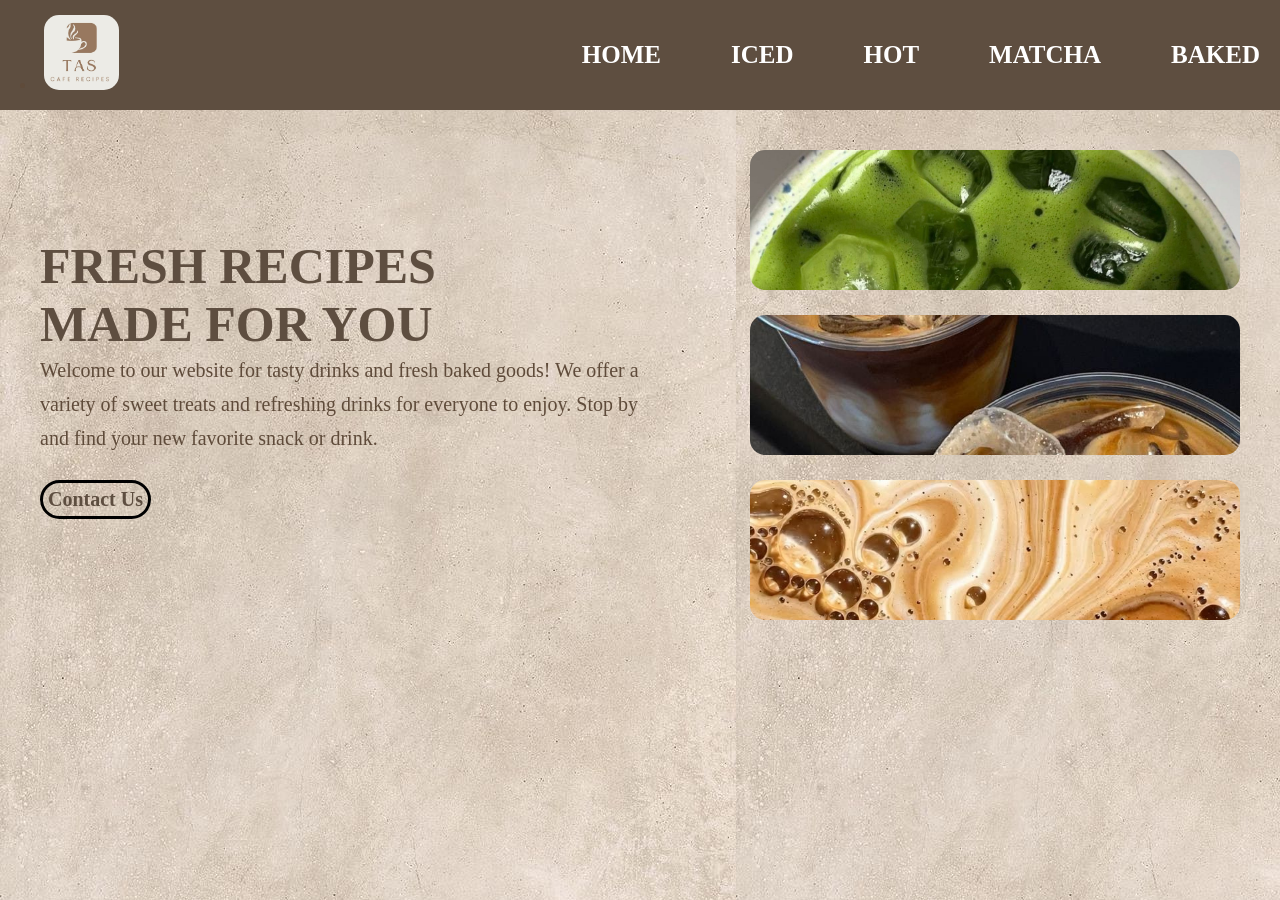
<file: index.html>
<!DOCTYPE html>
<html lang="en">
<head>
    <meta charset="UTF-8">
    <meta name="viewport" content="width=device-width, initial-scale=1.0">
    <title>TAS Cafe Recipes</title>
    <link rel="stylesheet" href="project.css">
</head>
<body>
    <header>
        <nav class="navbar">
            <div class="logo">
                <li><a href="index.html"><img src="logo.jpg" alt="the logo"></a></li>
            </div>
            <ul class="nav-links">
                <li><a href="index.html">HOME</a></li>
                <li><a href="Iced.html">ICED</a></li>
                <li><a href="hot.html">HOT</a></li>
                <li><a href="matcha.html">MATCHA</a></li>
                <li><a href="baked.html">BAKED</a></li>
            </ul>
        </nav>
    </header>
    <main>
        <section class="hero">
            <div class="hero-text">
                <div class="text-content">
                    <h1>FRESH RECIPES<br>MADE FOR YOU</h1>
                    <p>
                        Welcome to our website for tasty drinks and fresh baked goods!
                        We offer a variety of sweet treats and refreshing drinks for 
                        everyone to enjoy. Stop by and find your new favorite snack or 
                        drink.
                    </p>

                    <div class="contact-info">
                        <button>
                            <li><a href="contact.html"> Contact Us</a></li>
                        </button>
                    </div>
                </div>
            </div>
            <div class="image-grid">
                <div class="diamond-container">
                    <img src="MandC.jpg" alt="pic for both">
                </div>
                <div class="diamond-container">
                    <img src="Iced.jpg" alt="pic for cofee">
                </div>
                <div class="diamond-container">
                    <img src="Hot.jpg" alt="pic for pastry">
                </div>
            </div>
        </section>
    </main>
</body>
</html>
</file>
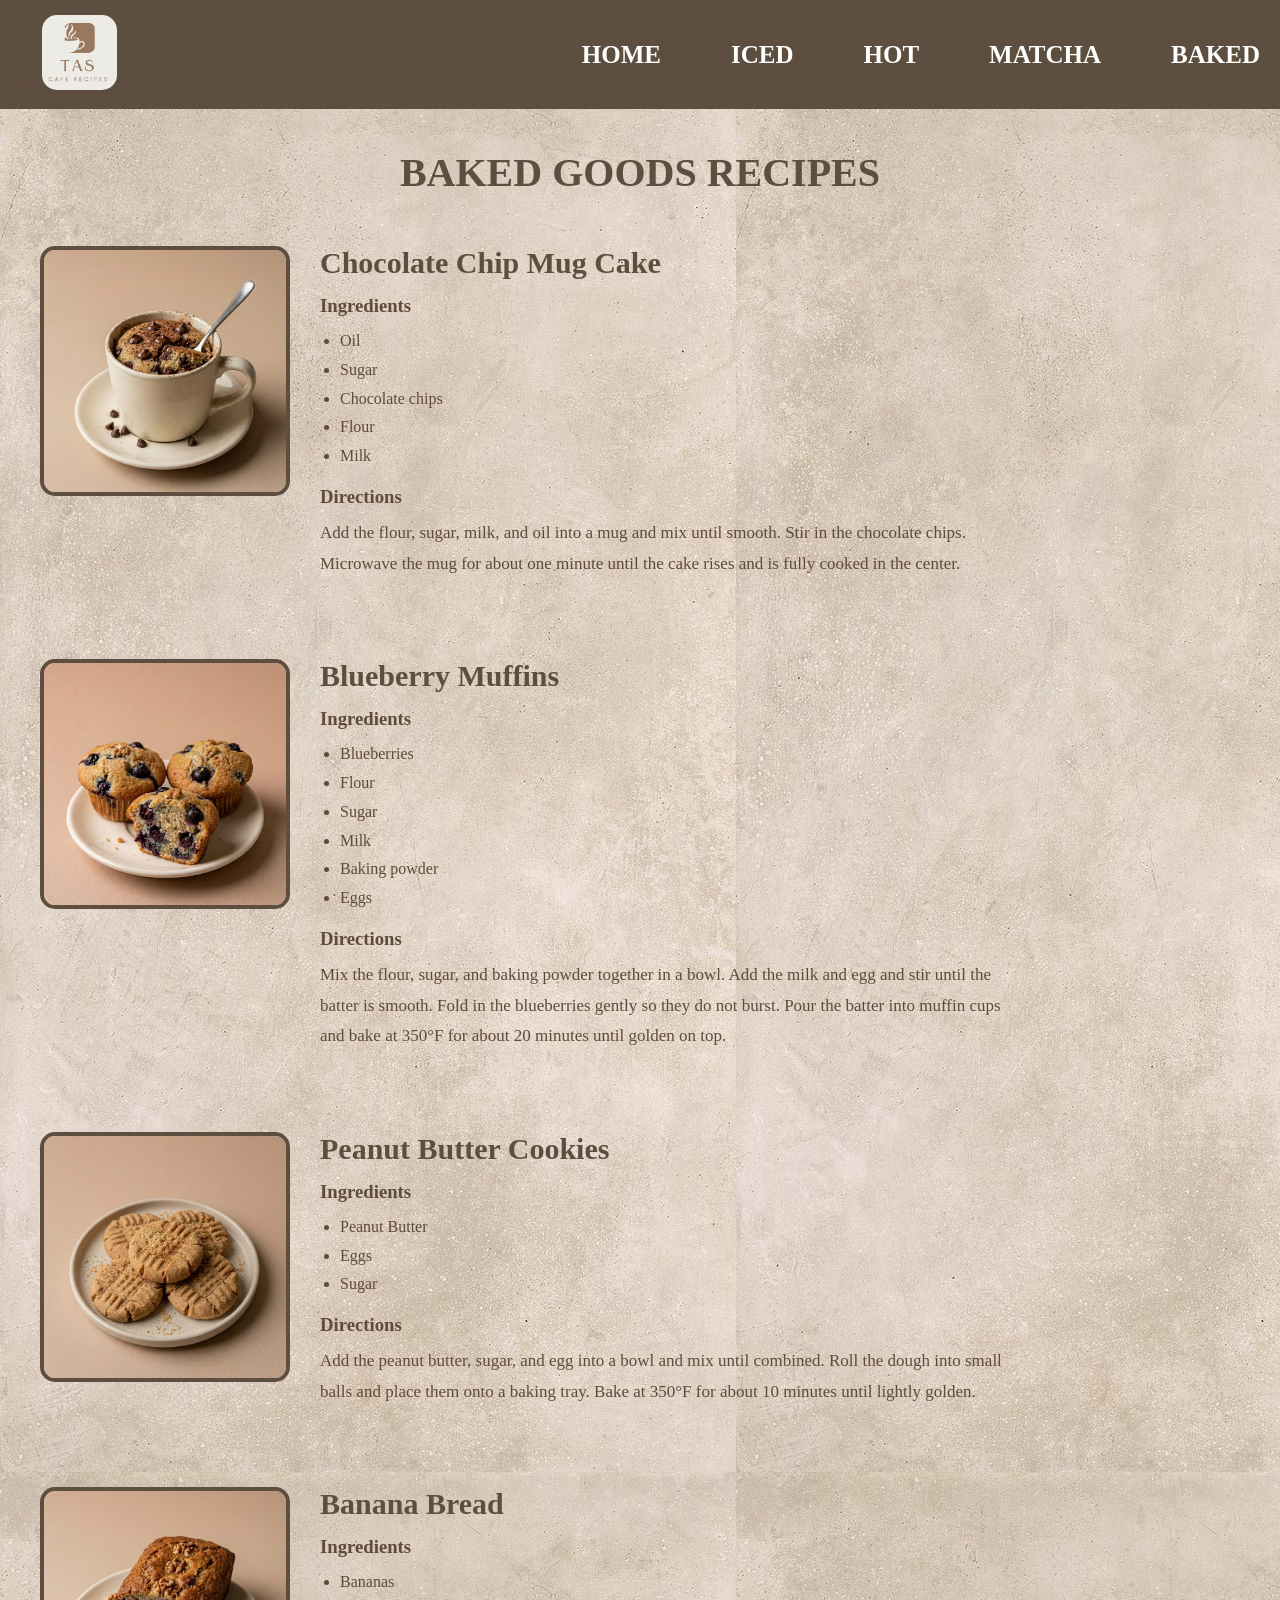
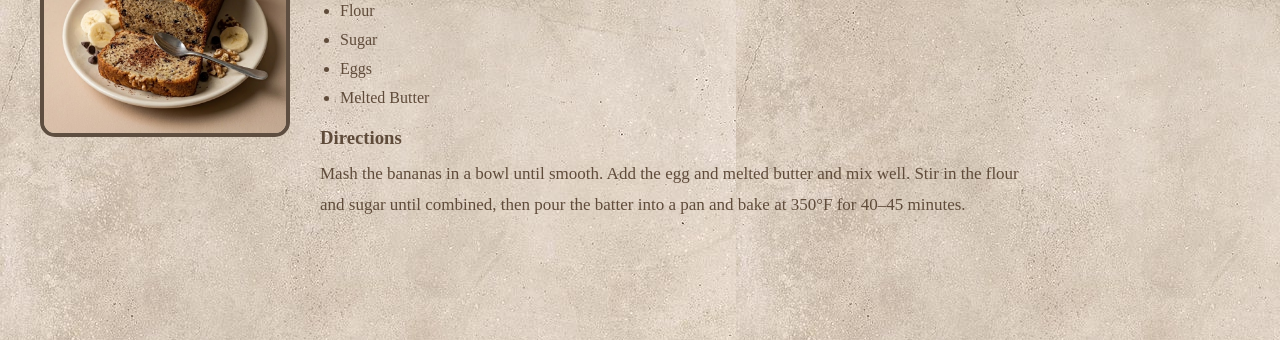
<file: baked.html>
<!DOCTYPE html>
<html lang="en">
<head>
    <meta charset="UTF-8">
    <meta name="viewport" content="width=device-width, initial-scale=1.0">
    <title>Baked Goods Recipes</title>
    <link rel="stylesheet" href="iced.css">
</head>
<body>
<header>
    <nav class="navbar">
        <div class="logo">
           <li><a href="index.html"><img src="logo.jpg" alt="the logo"></a></li>
        </div>
        <ul class="nav-links">
            <li><a href="index.html">HOME</a></li>
            <li><a href="Iced.html">ICED</a></li>
            <li><a href="hot.html">HOT</a></li>
            <li><a href="matcha.html">MATCHA</a></li>
            <li><a href="baked.html">BAKED</a></li>
        </ul>
    </nav>
</header>
<main class="recipes-page">
    <h1>BAKED GOODS RECIPES</h1>
    <div class="recipe-card">
        <img src="Chocomug.jpg" alt="choco mug cake image">
        <div class="recipe-info">
            <h2>Chocolate Chip Mug Cake</h2>
            <h3>Ingredients</h3>
            <ul>
                <li>Oil</li>
                <li>Sugar</li>
                <li>Chocolate chips</li>
                <li>Flour</li>
                <li>Milk</li>
            </ul>
            <h3>Directions</h3>
            <p>
                Add the flour, sugar, milk, and oil into a mug and
                 mix until smooth. Stir in the chocolate chips. 
                 Microwave the mug for about one minute until the 
                 cake rises and is fully cooked in the center.
            </p>
        </div>
    </div>
    <div class="recipe-card">
        <img src="blueberry.jpg" alt="muffins image">
        <div class="recipe-info">
            <h2>Blueberry Muffins</h2>
            <h3>Ingredients</h3>
            <ul>
                <li>Blueberries</li>
                <li>Flour</li>
                <li>Sugar</li>
                <li>Milk</li>
                <li>Baking powder</li>
                <li>Eggs</li>
            </ul>
            <h3>Directions</h3>
            <p>
                Mix the flour, sugar, and baking powder together in a bowl. 
                Add the milk and egg and stir until the batter is smooth. Fold 
                in the blueberries gently so they do not burst. Pour the batter
                into muffin cups and bake at 350°F for about 20 minutes until
                golden on top.
            </p>
        </div>
    </div>
    <div class="recipe-card">
        <img src="nut.jpg" alt="Penut butter cookies mage">
        <div class="recipe-info">
            <h2>Peanut Butter Cookies</h2>
            <h3>Ingredients</h3>
            <ul>
                <li>Peanut Butter</li>
                <li>Eggs</li>
                <li>Sugar</li>
            </ul>
            <h3>Directions</h3>
            <p>
                Add the peanut butter, sugar, and egg into a bowl 
                and mix until combined. Roll the dough into small balls 
                and place them onto a baking tray. Bake at 350°F for about 
                10 minutes until lightly golden.
            </p>
        </div>
    </div>
    <div class="recipe-card">
        <img src="Bread.jpg" alt="banana bread image">
        <div class="recipe-info">
            <h2>Banana Bread</h2>
            <h3>Ingredients</h3>
            <ul>
                <li>Bananas</li>
                <li>Flour</li>
                <li>Sugar</li>
                <li>Eggs</li>
                <li>Melted Butter</li>
            </ul>
            <h3>Directions</h3>
            <p>
                Mash the bananas in a bowl until smooth. Add the 
                egg and melted butter and mix well. Stir in the flour 
                and sugar until combined, then pour the batter into a 
                pan and bake at 350°F for 40–45 minutes.
            </p>
        </div>
    </div>
</main>
</body>
</html>
</file>
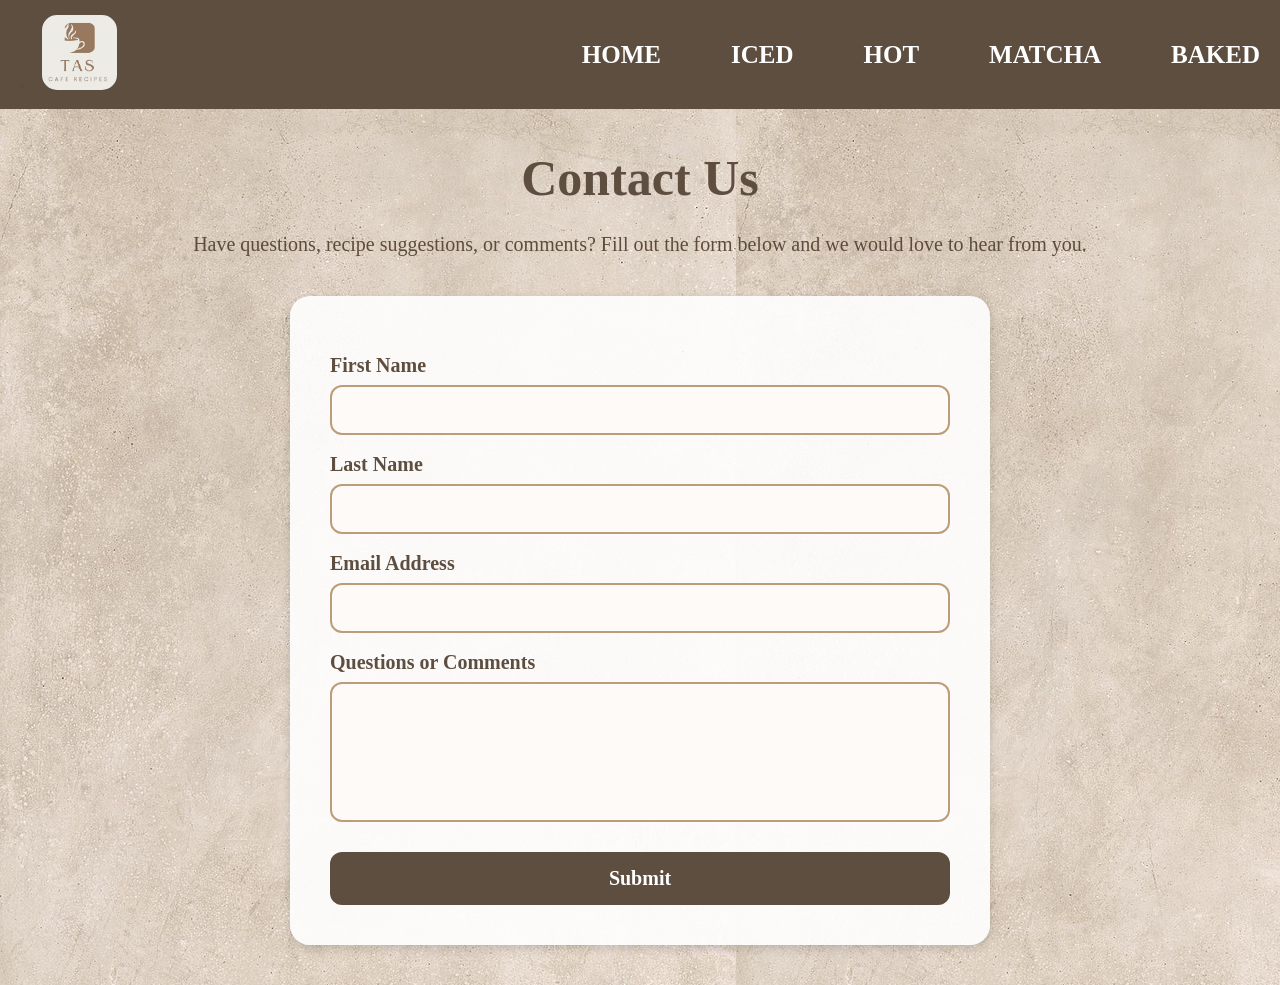
<file: contact.html>
<!-- contact.html -->

<!DOCTYPE html>
<html lang="en">

<head>
    <meta charset="UTF-8">
    <meta name="viewport" content="width=device-width, initial-scale=1.0">
    <title>Contact Us</title>

    <link rel="stylesheet" href="contact.css">
</head>

<body>
<header>
        <nav class="navbar">
            <div class="logo">
                <li><a href="index.html"><img src="logo.jpg" alt="the logo"></a></li>
            </div>
            <ul class="nav-links">
                <li><a href="index.html">HOME</a></li>
                <li><a href="Iced.html">ICED</a></li>
                <li><a href="hot.html">HOT</a></li>
                <li><a href="matcha.html">MATCHA</a></li>
                <li><a href="baked.html">BAKED</a></li>
            </ul>
        </nav>
    </header>
    <main class="contact-page">
        <h1>Contact Us</h1>
        <p class="contact-text">
            Have questions, recipe suggestions, or comments?
            Fill out the form below and we would love to hear from you.
        </p>
        <form class="contact-form">
            <label for="firstname">First Name</label>
            <input type="text" id="firstname" name="firstname">
            <label for="lastname">Last Name</label>
            <input type="text" id="lastname" name="lastname">
            <label for="email">Email Address</label>
            <input type="email" id="email" name="email">
            <label for="message">Questions or Comments</label>
            <textarea id="message" name="message" rows="6"></textarea>
            <button type="submit">Submit</button>
        </form>
    </main>
</body>
</html>
</file>
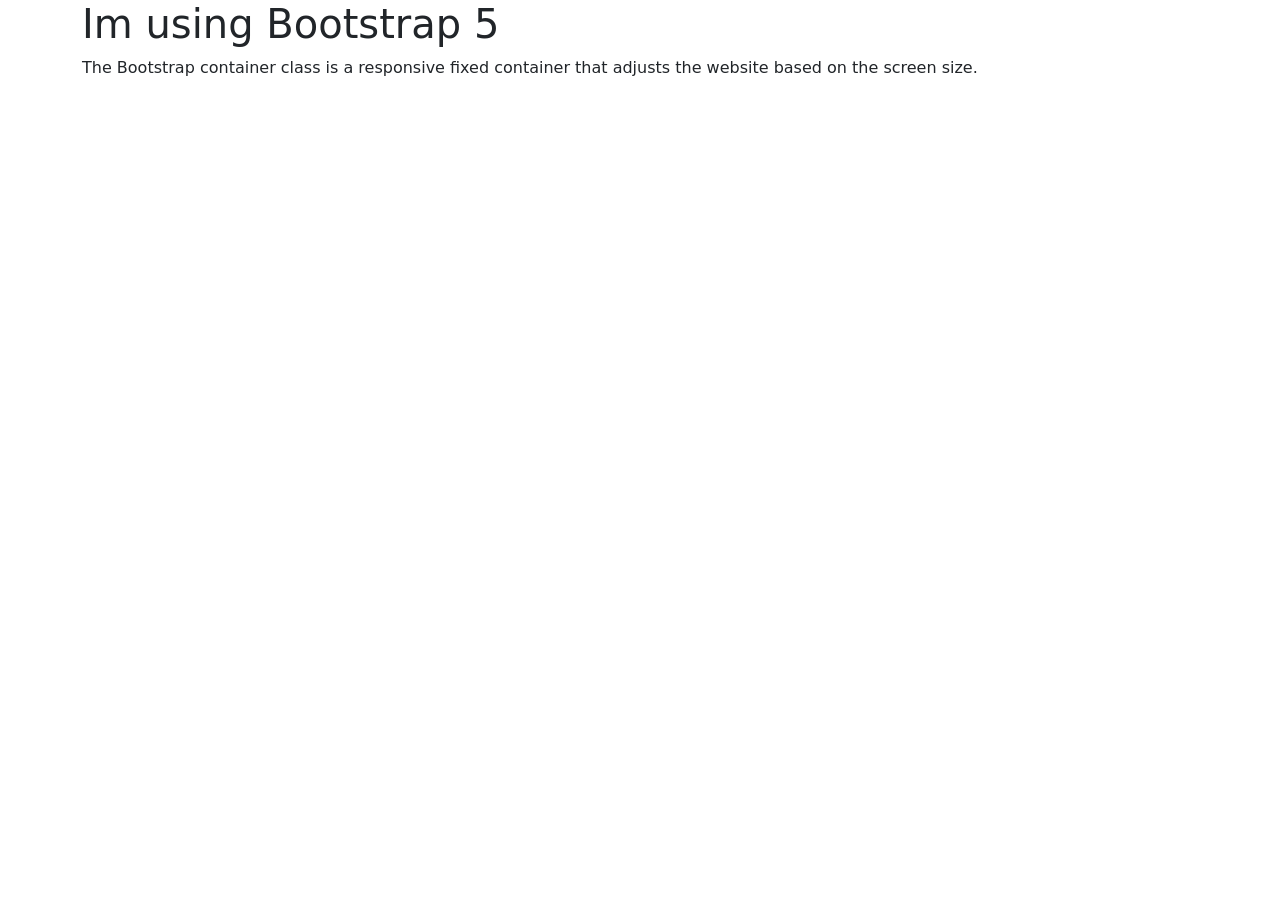
<file: final.html>
<!DOCTYPE html>
<html>
    <head>
        <title>Bootstrap 5 Page</title>


        <link href="https://cdn.jsdelivr.net/npm/bootstrap@5.3.3/dist/css/bootstrap.min.css" rel="stylesheet">


        <script src="https://cdn.jsdelivr.net/npm/bootstrap@5.3.3/dist/js/bootstrap.bundle.min.js"></script>
    </head>

    <body>
    <div class="container">
        <h1>Im using Bootstrap 5</h1>
            <p>
                The Bootstrap container class is a responsive fixed container that adjusts the website based on the screen size.
            </p>
    </div>
    </body>
</html>
</file>
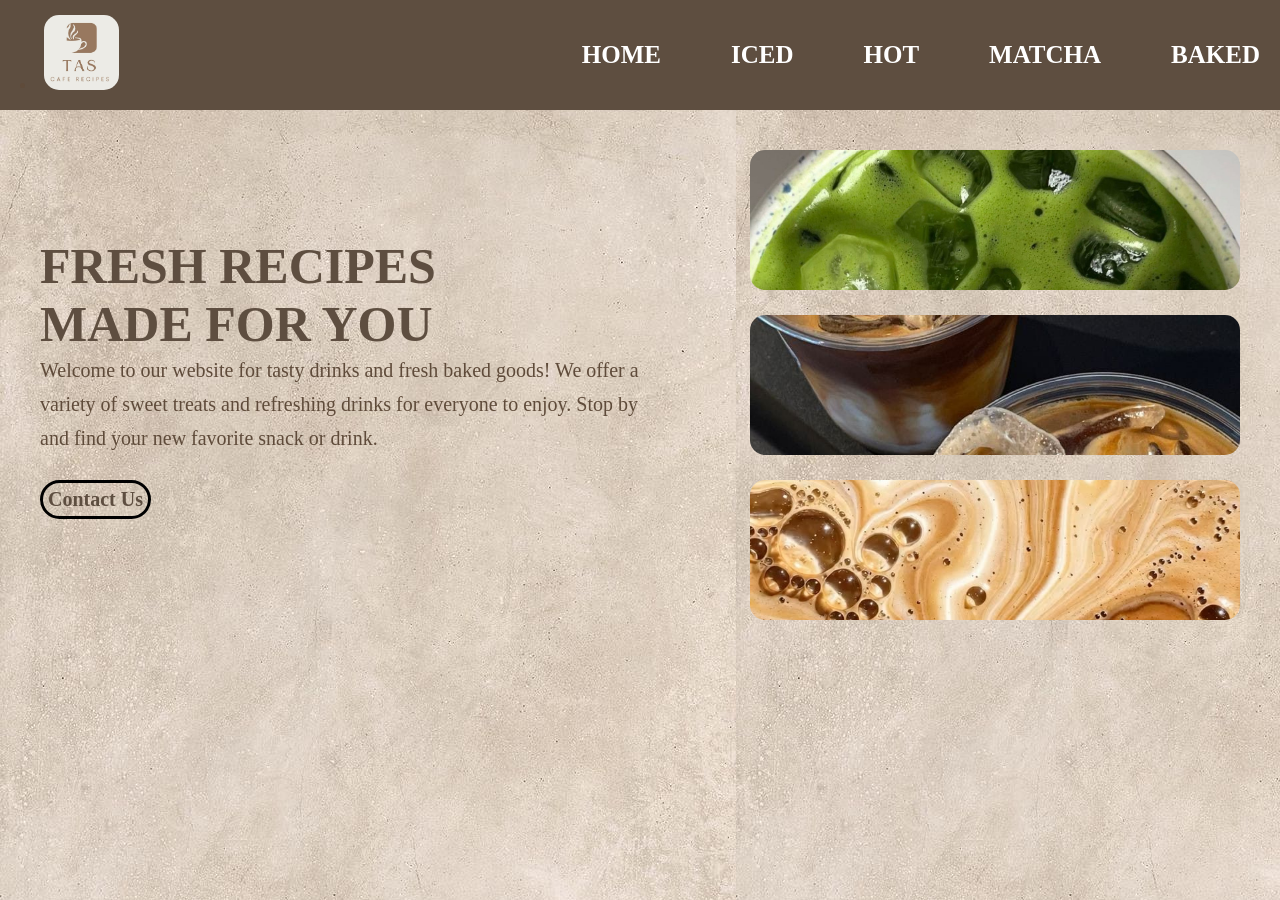
<file: home2.html>
<!DOCTYPE html>
<html lang="en">
<head>
    <meta charset="UTF-8">
    <meta name="viewport" content="width=device-width, initial-scale=1.0">
    <title>TAS Cafe Recipes</title>
    <link rel="stylesheet" href="project.css">
</head>
<body>
    <header>
        <nav class="navbar">
            <div class="logo">
                <li><a href="home2.html"><img src="logo.jpg" alt="the logo"></a></li>
            </div>
            <ul class="nav-links">
                <li><a href="home2.html">HOME</a></li>
                <li><a href="Iced.html">ICED</a></li>
                <li><a href="hot.html">HOT</a></li>
                <li><a href="matcha.html">MATCHA</a></li>
                <li><a href="baked.html">BAKED</a></li>
            </ul>
        </nav>
    </header>
    <main>
        <section class="hero">
            <div class="hero-text">
                <div class="text-content">
                    <h1>FRESH RECIPES<br>MADE FOR YOU</h1>
                    <p>
                        Welcome to our website for tasty drinks and fresh baked goods!
                        We offer a variety of sweet treats and refreshing drinks for 
                        everyone to enjoy. Stop by and find your new favorite snack or 
                        drink.
                    </p>

                    <div class="contact-info">
                        <button>
                            <li><a href="contact.html"> Contact Us</a></li>
                        </button>
                    </div>
                </div>
            </div>
            <div class="image-grid">
                <div class="diamond-container">
                    <img src="MandC.jpg" alt="pic for both">
                </div>
                <div class="diamond-container">
                    <img src="Iced.jpg" alt="pic for cofee">
                </div>
                <div class="diamond-container">
                    <img src="Hot.jpg" alt="pic for pastry">
                </div>
            </div>
        </section>
    </main>
</body>
</html>
</file>
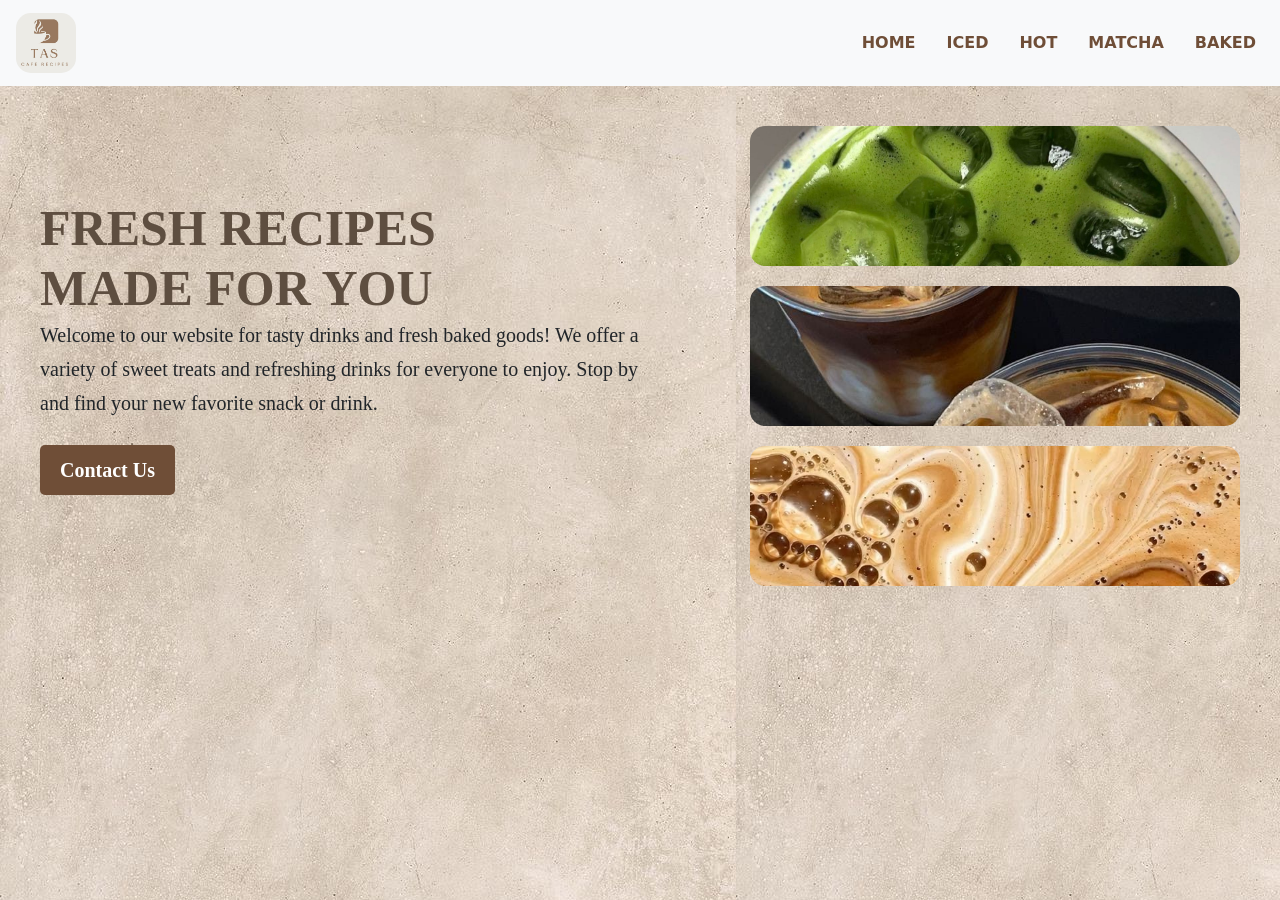
<file: homeai.html>
<!DOCTYPE html>
<html lang="en">
<head>
    <meta charset="UTF-8">
    <meta name="viewport" content="width=device-width, initial-scale=1.0">
    <title>TAS Cafe Recipes</title>

    <!-- Existing stylesheet (kept) -->
    <link rel="stylesheet" href="project.css">

    <!-- Bootstrap 5 CSS -->
    <link 
        href="https://cdn.jsdelivr.net/npm/bootstrap@5.3.3/dist/css/bootstrap.min.css" 
        rel="stylesheet"
    >

    <style>
        /* Optional small fixes for Bootstrap navbar */
        .logo img {
            height: 60px;
            width: auto;
        }

        .navbar-nav .nav-link {
            color: #6f4e37;
            font-weight: bold;
            margin-left: 15px;
        }

        .navbar-nav .nav-link:hover {
            color: #e1cec0;
        }

        .contact-info button {
            border: none;
            padding: 10px 20px;
            background-color: #6f4e37;
            border-radius: 5px;
        }

        .contact-info button a {
            color: white;
            text-decoration: none;
        }

        .contact-info button:hover {
            background-color: #5a3d2b;
        }
    </style>
</head>

<body>

    <header>

        <!-- Bootstrap Navbar with Hamburger Menu -->
        <nav class="navbar navbar-expand-lg bg-light px-3">

            <!-- Logo -->
            <a class="navbar-brand logo" href="home2.html">
                <img src="logo.jpg" alt="the logo">
            </a>

            <!-- Hamburger Button -->
            <button 
                class="navbar-toggler" 
                type="button" 
                data-bs-toggle="collapse" 
                data-bs-target="#navbarNav"
                aria-controls="navbarNav"
                aria-expanded="false"
                aria-label="Toggle navigation"
            >
                <span class="navbar-toggler-icon"></span>
            </button>

            <!-- Collapsible Menu -->
            <div class="collapse navbar-collapse" id="navbarNav">

                <ul class="navbar-nav ms-auto">
                    <li class="nav-item">
                        <a class="nav-link" href="home2.html">HOME</a>
                    </li>

                    <li class="nav-item">
                        <a class="nav-link" href="Iced.html">ICED</a>
                    </li>

                    <li class="nav-item">
                        <a class="nav-link" href="hot.html">HOT</a>
                    </li>

                    <li class="nav-item">
                        <a class="nav-link" href="matcha.html">MATCHA</a>
                    </li>

                    <li class="nav-item">
                        <a class="nav-link" href="baked.html">BAKED</a>
                    </li>
                </ul>

            </div>
        </nav>

    </header>

    <main>

        <section class="hero">

            <div class="hero-text">

                <div class="text-content">

                    <h1>
                        FRESH RECIPES<br>
                        MADE FOR YOU
                    </h1>

                    <p>
                        Welcome to our website for tasty drinks and fresh baked goods!
                        We offer a variety of sweet treats and refreshing drinks for
                        everyone to enjoy. Stop by and find your new favorite snack or
                        drink.
                    </p>

                    <div class="contact-info">
                        <button>
                            <a href="contact.html">Contact Us</a>
                        </button>
                    </div>

                </div>

            </div>

            <div class="image-grid">

                <div class="diamond-container">
                    <a href="matcha.html">
                        <img src="MandC.jpg" alt="pic for both">
                    </a>
                </div>

                <div class="diamond-container">
                    <a href="baked.html">
                        <img src="Iced.jpg" alt="pic for coffee">
                    </a>
                </div>

                <div class="diamond-container">
                    <a href="Iced.html">
                        <img src="Hot.jpg" alt="pic for pastry">
                    </a>
                </div>

            </div>

        </section>

    </main>

    <!-- Bootstrap 5 JS -->
    <script 
        src="https://cdn.jsdelivr.net/npm/bootstrap@5.3.3/dist/js/bootstrap.bundle.min.js">
    </script>

</body>
</html>
</file>
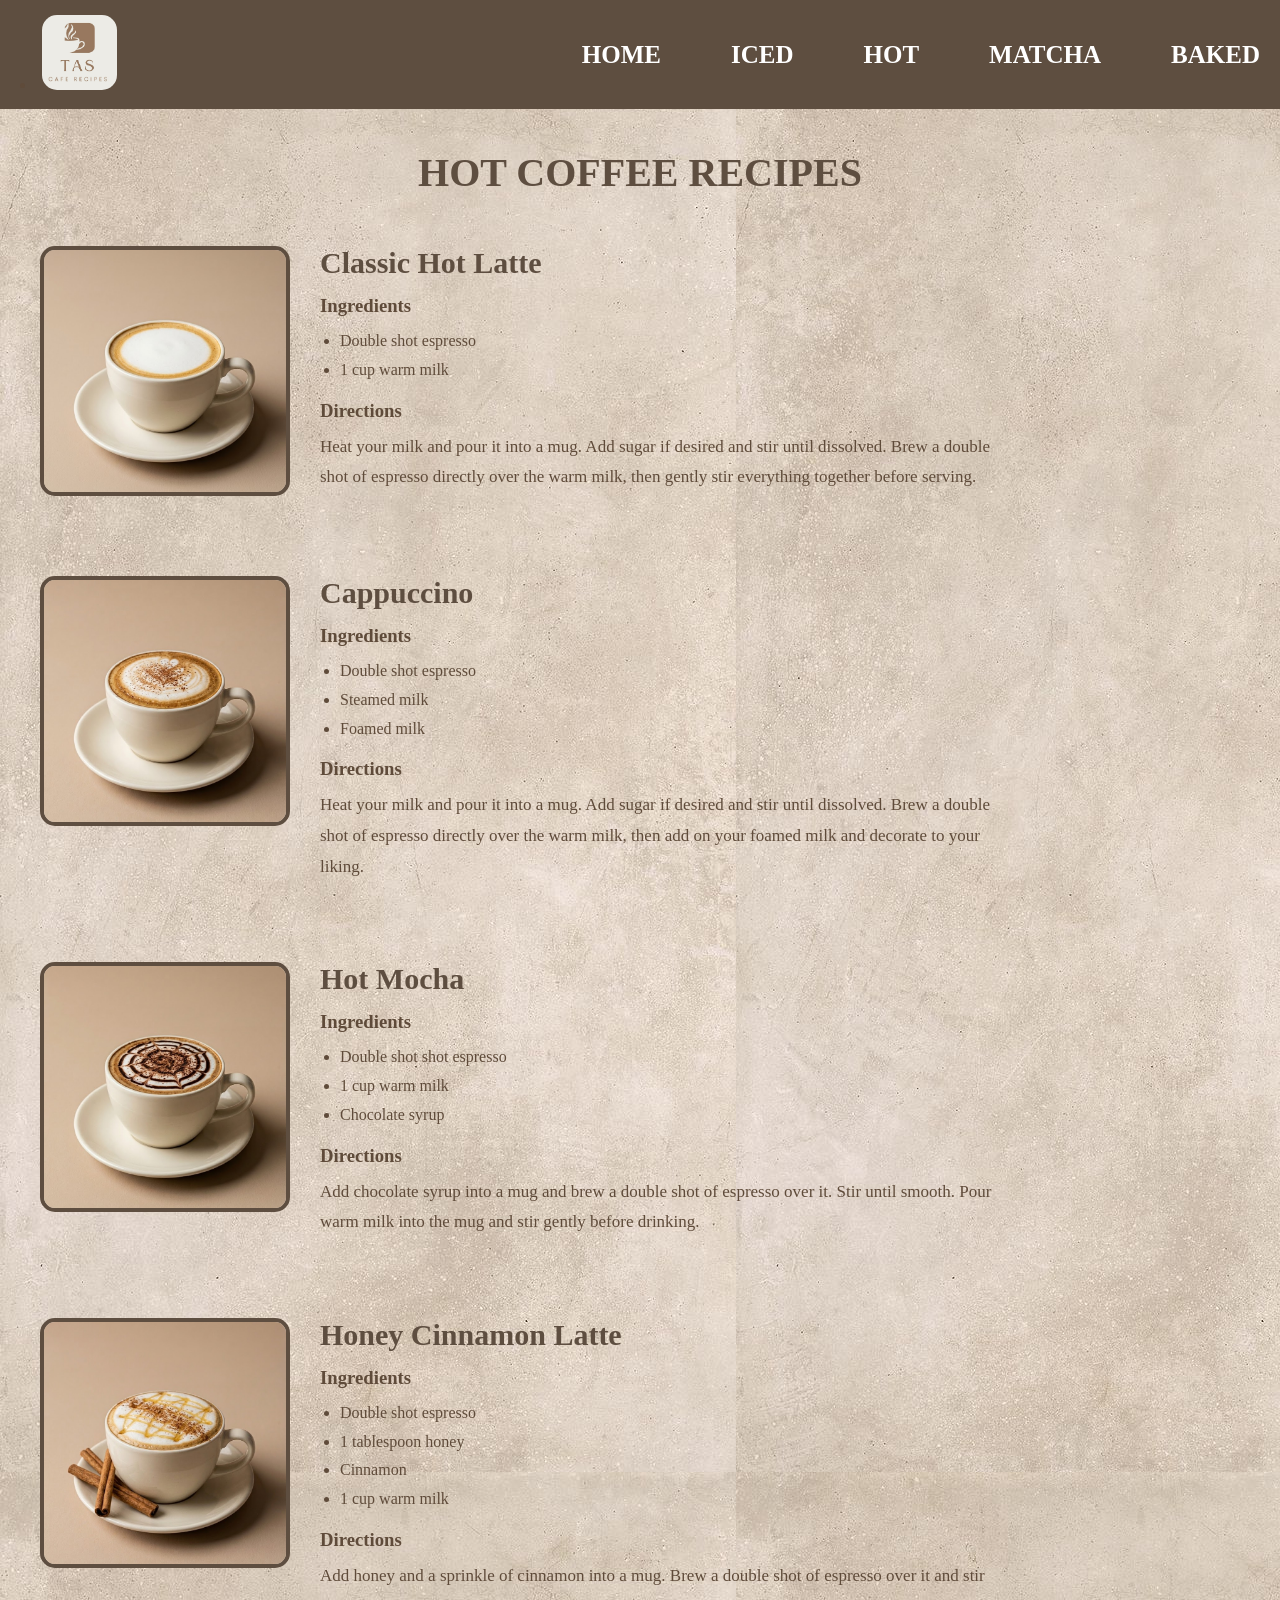
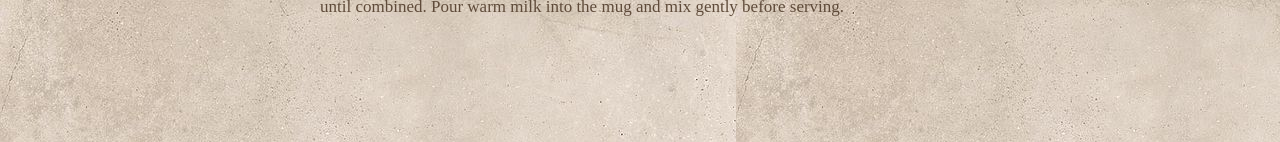
<file: hot.html>
<!DOCTYPE html>
<html lang="en">

<head>
    <meta charset="UTF-8">
    <meta name="viewport" content="width=device-width, initial-scale=1.0">
    <title>Hot Coffee Recipes</title>
    <link rel="stylesheet" href="iced.css">
</head>
<body>
<header>
    <nav class="navbar">
        <div class="logo">
            <li><a href="index.html"><img src="logo.jpg" alt="the logo"></a></li>
        </div>
        <ul class="nav-links">
            <li><a href="index.html">HOME</a></li>
            <li><a href="Iced.html">ICED</a></li>
            <li><a href="hot.html">HOT</a></li>
            <li><a href="matcha.html">MATCHA</a></li>
            <li><a href="baked.html">BAKED</a></li>
        </ul>
    </nav>
</header>
<main class="recipes-page">
    <h1>HOT COFFEE RECIPES</h1>
    <div class="recipe-card">
        <img src="latte.jpg" alt="classic latte image">
        <div class="recipe-info">
            <h2>Classic Hot Latte</h2>
            <h3>Ingredients</h3>
            <ul>
                <li>Double shot espresso</li>
                <li>1 cup warm milk</li>
            </ul>
            <h3>Directions</h3>
            <p>
                Heat your milk and pour it into a mug. Add sugar 
                if desired and stir until dissolved. Brew a double 
                shot of espresso directly over the warm milk, then 
                gently stir everything together before serving.
            </p>
        </div>
    </div>
    <div class="recipe-card">
        <img src="cup.jpg" alt="cappuccino image">
        <div class="recipe-info">
            <h2>Cappuccino</h2>
            <h3>Ingredients</h3>
            <ul>
                <li>Double shot espresso</li>
                <li>Steamed milk</li>
                <li>Foamed milk</li>
            </ul>
            <h3>Directions</h3>
            <p>
                Heat your milk and pour it into a mug. Add sugar if 
                desired and stir until dissolved. Brew a double shot 
                of espresso directly over the warm milk, then add on your
                foamed milk and decorate to your liking.
            </p>
        </div>
    </div>
    <div class="recipe-card">
        <img src="mocha.jpg" alt="hot mocha image">
        <div class="recipe-info">
            <h2>Hot Mocha</h2>
            <h3>Ingredients</h3>
            <ul>
                <li>Double shot shot espresso</li>
                <li>1 cup warm milk</li>
                <li>Chocolate syrup</li>
            </ul>
            <h3>Directions</h3>
            <p>
                Add chocolate syrup into a mug and brew a double 
                shot of espresso over it. Stir until smooth. Pour 
                warm milk into the mug and stir gently before drinking.
            </p>
        </div>
    </div>
    <div class="recipe-card">
        <img src="honey.jpg" alt="Honey image">
        <div class="recipe-info">
            <h2>Honey Cinnamon Latte</h2>
            <h3>Ingredients</h3>
            <ul>
                <li>Double shot espresso</li>
                <li>1 tablespoon honey</li>
                <li>Cinnamon</li>
                <li>1 cup warm milk</li>
            </ul>
            <h3>Directions</h3>
            <p>
                Add honey and a sprinkle of cinnamon into a mug. 
                Brew a double shot of espresso over it and stir until 
                combined. Pour warm milk into the mug and mix gently 
                before serving.
            </p>
        </div>
    </div>
</main>
</body>
</html>
</file>
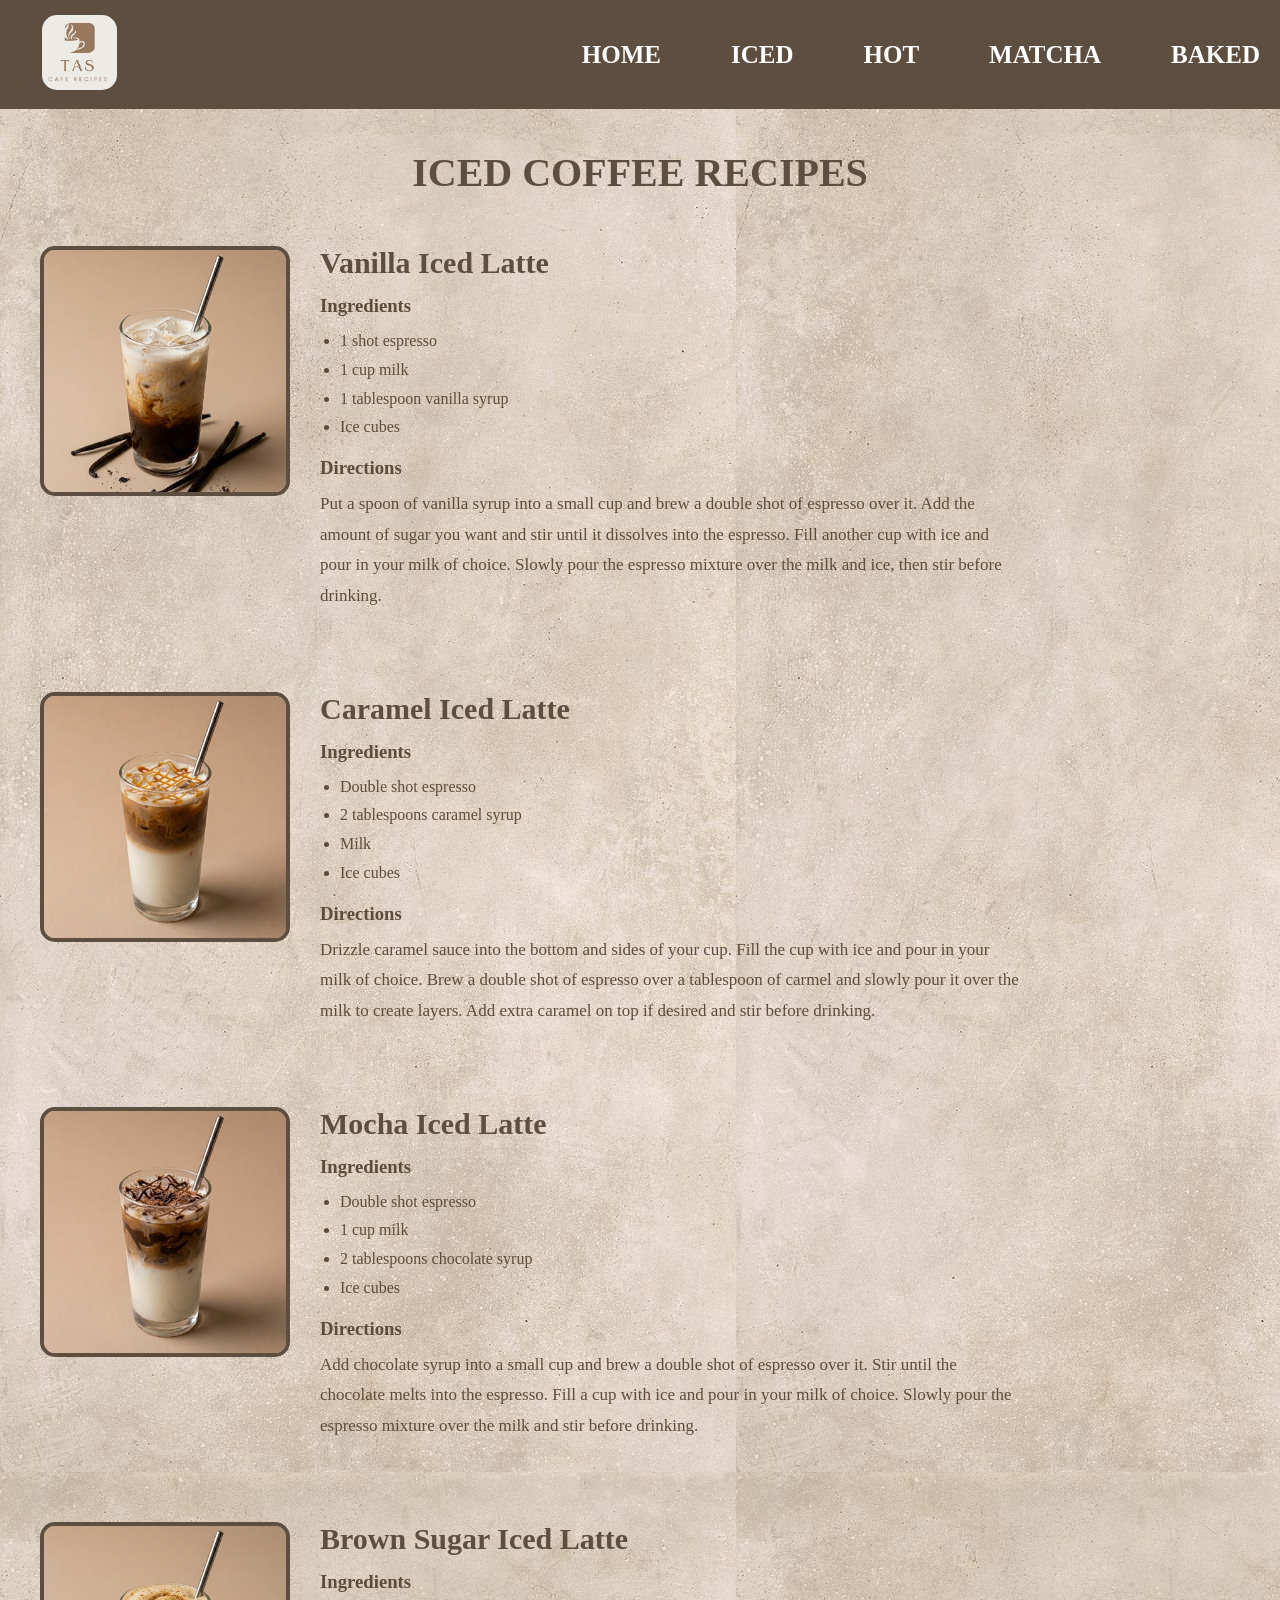
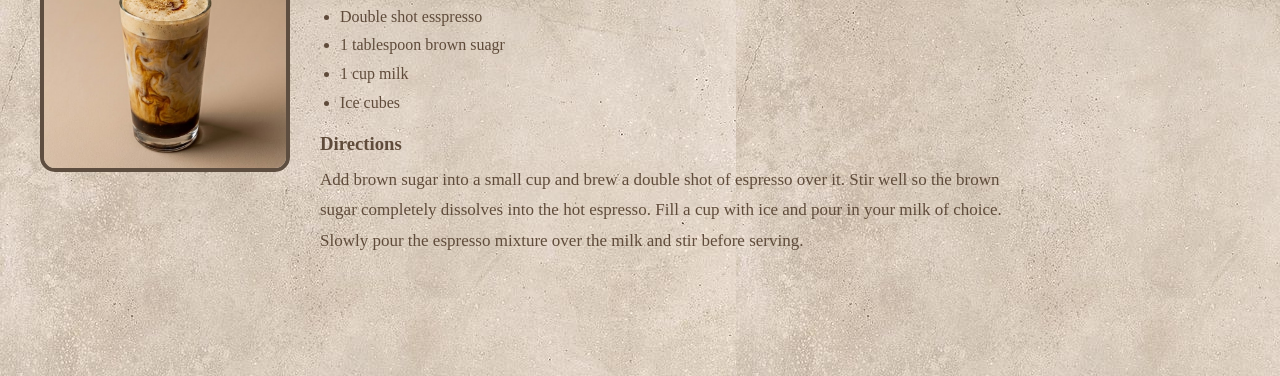
<file: Iced.html>
<!DOCTYPE html>
<html lang="en">
<head>
    <meta charset="UTF-8">
    <meta name="viewport" content="width=device-width, initial-scale=1.0">
    <title>Iced Coffee Recipes</title>
    <link rel="stylesheet" href="iced.css">
</head>
<body>
    <header>
        <nav class="navbar">
            <div class="logo">
                <li><a href="index.html"><img src="logo.jpg" alt="the logo"></a></li>
            </div>
            <ul class="nav-links">
                <li><a href="index.html">HOME</a></li>
                <li><a href="Iced.html">ICED</a></li>
                <li><a href="hot.html">HOT</a></li>
                <li><a href="matcha.html">MATCHA</a></li>
                <li><a href="baked.html">BAKED</a></li>
            </ul>
        </nav>
    </header>
    <main class="recipes-page">

        <h1>ICED COFFEE RECIPES</h1>
        <div class="recipe-card">
            <img src="vanilla.jpg" alt="vanilla latte image">
            <div class="recipe-info">
                <h2>Vanilla Iced Latte</h2>
                <h3>Ingredients</h3>
                <ul>
                    <li>1 shot espresso</li>
                    <li>1 cup milk</li>
                    <li>1 tablespoon vanilla syrup</li>
                    <li>Ice cubes</li>
                </ul>
                <h3>Directions</h3>
                <p>
                    Put a spoon of vanilla syrup into a small cup and brew a 
                    double shot of espresso over it. Add the amount of sugar you 
                    want and stir until it dissolves into the espresso. Fill another
                    cup with ice and pour in your milk of choice. Slowly pour the 
                    espresso mixture over the milk and ice, then stir before drinking.
            </div>
        </div>
        <div class="recipe-card">
            <img src="carmel.jpg" alt="carmel latte image">
            <div class="recipe-info">
                <h2>Caramel Iced Latte</h2>
                <h3>Ingredients</h3>
                <ul>
                    <li>Double shot espresso</li>
                    <li>2 tablespoons caramel syrup</li>
                    <li>Milk</li>
                    <li>Ice cubes</li>
                </ul>
                <h3>Directions</h3>
                <p>
                    Drizzle caramel sauce into the bottom and sides of your cup. 
                    Fill the cup with ice and pour in your milk of choice. Brew a 
                    double shot of espresso over a tablespoon of carmel and slowly 
                    pour it over the milk to create layers. Add extra caramel on 
                    top if desired and stir before drinking.
                </p>
            </div>
        </div>
        <div class="recipe-card">
            <img src="icemocha.jpg" alt="Mocha image">
            <div class="recipe-info">
                <h2>Mocha Iced Latte</h2>
                <h3>Ingredients</h3>
                <ul>
                    <li>Double shot espresso</li>
                    <li>1 cup milk</li>
                    <li>2 tablespoons chocolate syrup</li>
                    <li>Ice cubes</li>
                </ul>
                <h3>Directions</h3>
                <p>
                    Add chocolate syrup into a small cup and brew a 
                    double shot of espresso over it. Stir until the 
                    chocolate melts into the espresso. Fill a cup with 
                    ice and pour in your milk of choice. Slowly pour the 
                    espresso mixture over the milk and stir before drinking.
                </p>
            </div>
        </div>
        <div class="recipe-card">
            <img src="brown.jpg" alt="Brown sugar image">
            <div class="recipe-info">
                <h2>Brown Sugar Iced Latte</h2>
                <h3>Ingredients</h3>
                <ul>
                    <li>Double shot esspresso</li>
                    <li>1 tablespoon brown suagr</li>
                    <li>1 cup milk</li>
                    <li>Ice cubes</li>
                </ul>
                <h3>Directions</h3>
                <p>
                    Add brown sugar into a small cup and brew a double shot of
                     espresso over it. Stir well so the brown sugar completely
                      dissolves into the hot espresso. Fill a cup with ice 
                      and pour in your milk of choice. Slowly pour the espresso 
                      mixture over the milk and stir before serving.
                </p>
            </div>
        </div>
    </main>
</body>
</html>
</file>
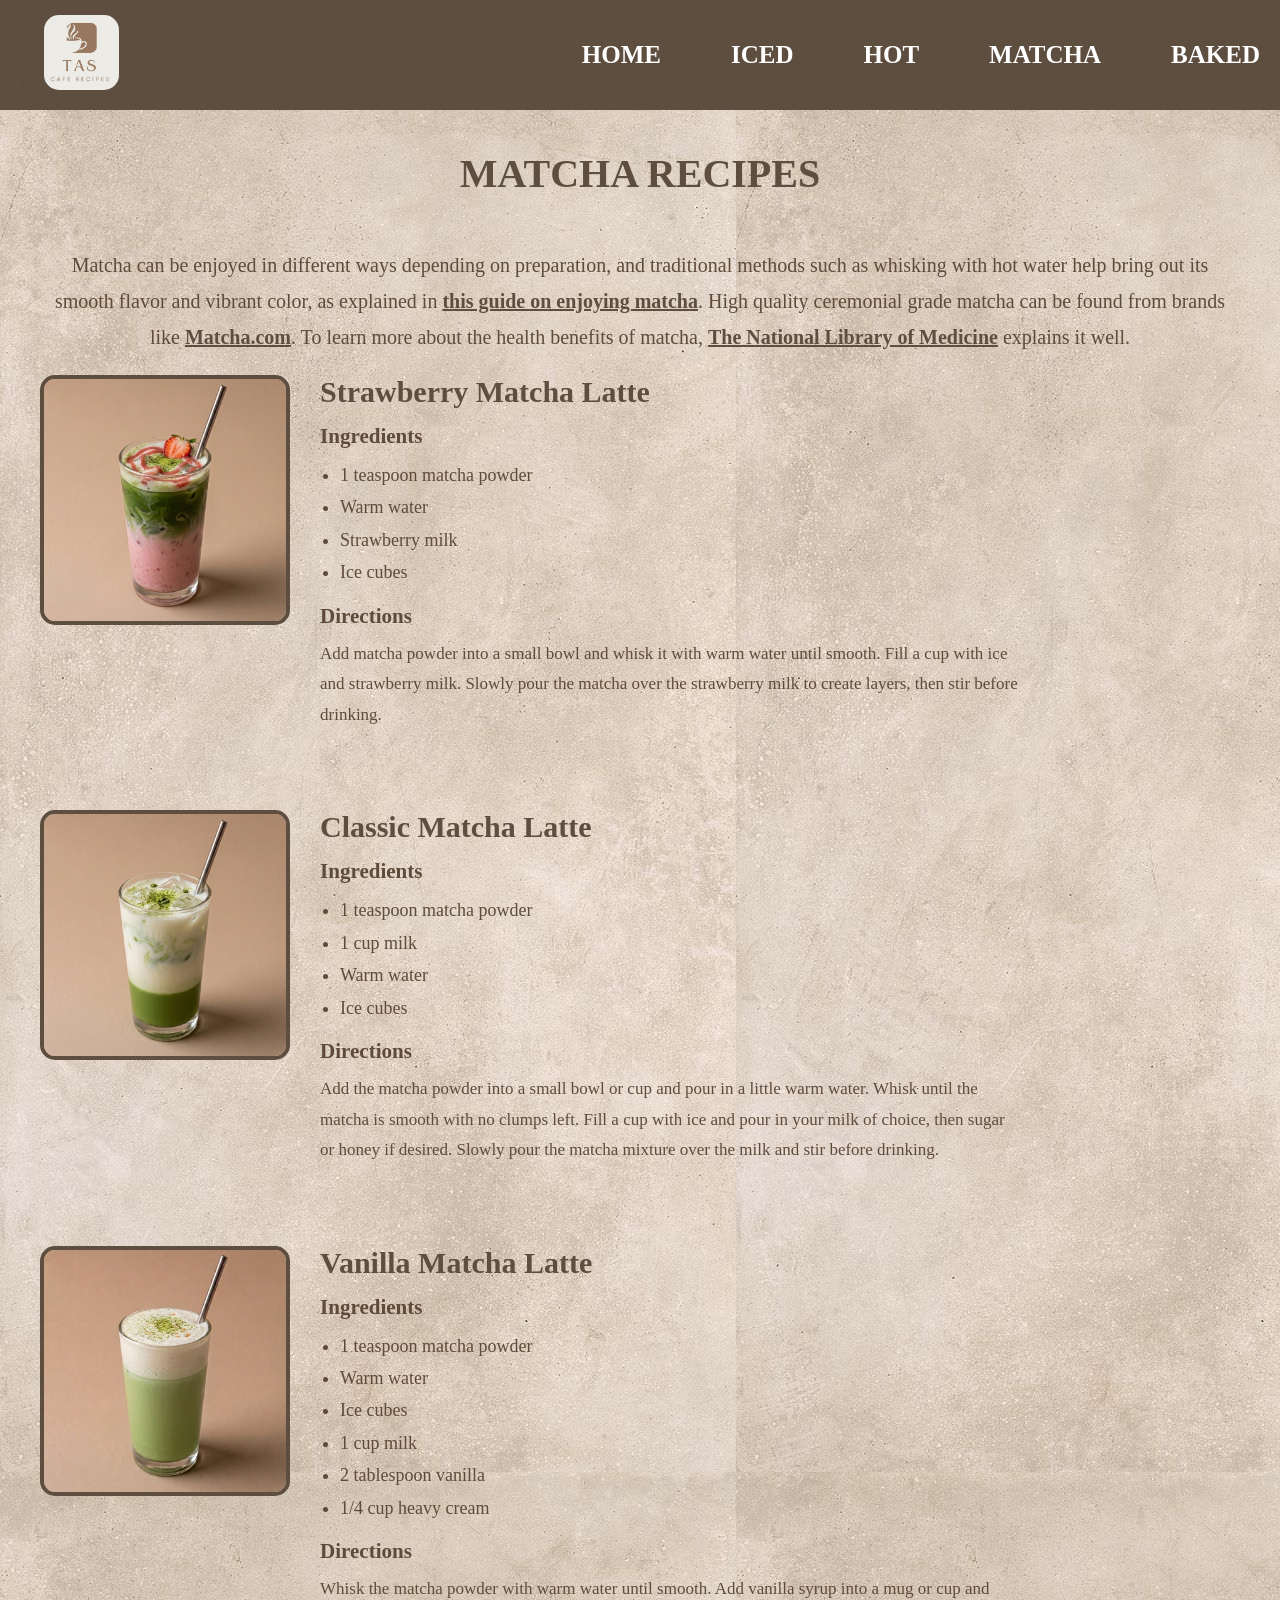
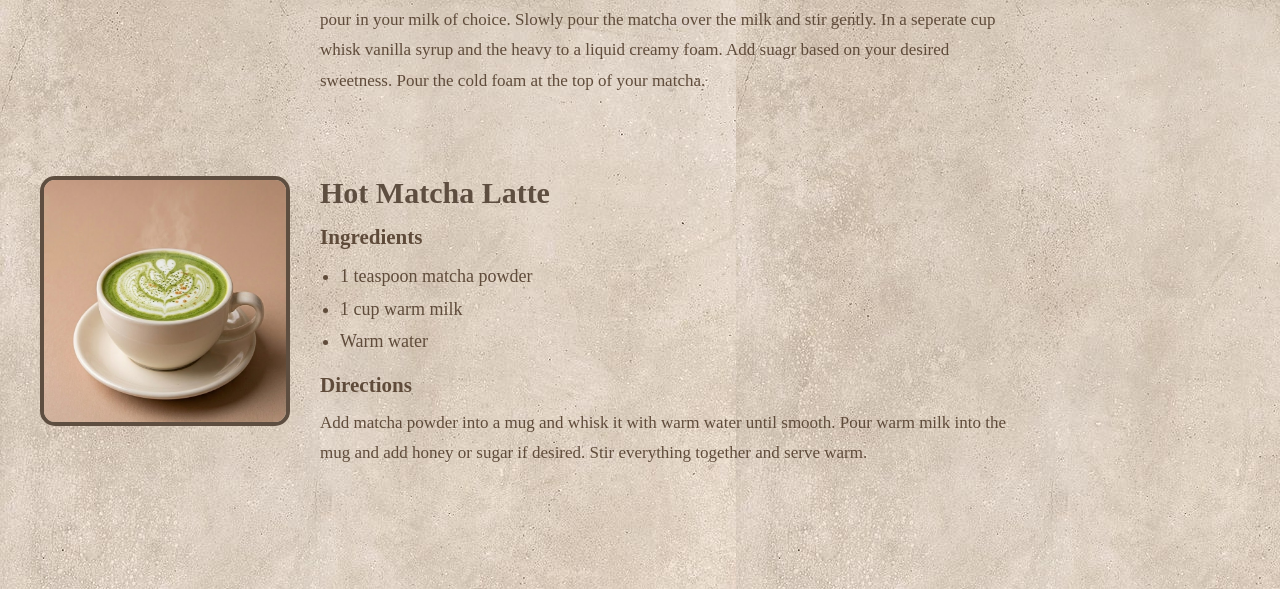
<file: matcha.html>
<!DOCTYPE html>
<html lang="en">
<head>
    <meta charset="UTF-8">
    <meta name="viewport" content="width=device-width, initial-scale=1.0">
    <title>Matcha Recipes</title>
    <link rel="stylesheet" href="project.css">
</head>
<body>
<header>
    <nav class="navbar">
        <div class="logo">
            <li><a href="index.html"><img src="logo.jpg" alt="the logo"></a></li>
        </div>
        <ul class="nav-links">
            <li><a href="index.html">HOME</a></li>
            <li><a href="Iced.html">ICED</a></li>
            <li><a href="hot.html">HOT</a></li>
            <li><a href="matcha.html">MATCHA</a></li>
            <li><a href="baked.html">BAKED</a></li>
        </ul>
    </nav>
</header>
<main class="recipes-page">
    <h1>MATCHA RECIPES</h1>
    <div class="page-section">
        <p>
            Matcha can be enjoyed in different ways depending on preparation, and traditional methods such as 
            whisking with hot water help bring out its smooth flavor and vibrant color, as explained in 
            <a href="https://www.marukyu-koyamaen.co.jp/english/about-tea/enjoy-matcha.html" target="_blank">this guide on enjoying matcha</a>.
            High quality ceremonial grade matcha can be found from brands like 
            <a href="https://www.matcha.com/" target="_blank">Matcha.com</a>. 
            To learn more about the health benefits of matcha, 
            <a href="https://pmc.ncbi.nlm.nih.gov/articles/PMC9792400/" target="_blank">The National Library of Medicine</a> explains it well.
        </p>
    </div>
    <div class="recipe-card">
        <img src="strawberry.jpg" alt="strawberry matcha image">
        <div class="recipe-info">
            <h2>Strawberry Matcha Latte</h2>
            <h3>Ingredients</h3>
            <ul>
                <li>1 teaspoon matcha powder</li>
                <li>Warm water</li>
                <li>Strawberry milk</li>
                <li>Ice cubes</li>
            </ul>
            <h3>Directions</h3>
            <p>
                Add matcha powder into a small bowl and whisk it with warm
                water until smooth. Fill a cup with ice and strawberry milk. 
                Slowly pour the matcha over the strawberry milk to create layers,
                then stir before drinking.
            </p>
        </div>
    </div>
    <div class="recipe-card">
        <img src="classmatcha.jpg" alt="class matcha image">
        <div class="recipe-info">
            <h2>Classic Matcha Latte</h2>
            <h3>Ingredients</h3>
            <ul>
                <li>1 teaspoon matcha powder</li>
                <li>1 cup milk</li>
                <li>Warm water</li>
                <li>Ice cubes</li>
            </ul>
            <h3>Directions</h3>
            <p>
                Add the matcha powder into a small bowl or cup and 
                pour in a little warm water. Whisk until the matcha 
                is smooth with no clumps left. Fill a cup with ice and
                pour in your milk of choice, then sugar or 
                honey if desired. Slowly pour the matcha mixture over the
                milk and stir before drinking.
            </p>
        </div>
    </div>
    <div class="recipe-card">
        <img src="vanillamatcha.jpg" alt="vanilla matcha image">
        <div class="recipe-info">
            <h2>Vanilla Matcha Latte</h2>
            <h3>Ingredients</h3>
            <ul>
                <li>1 teaspoon matcha powder</li>
                <li>Warm water</li>
                <li>Ice cubes</li>
                <li>1 cup milk</li>
                <li>2 tablespoon vanilla</li>
                <li>1/4 cup heavy cream</li>
            </ul>
            <h3>Directions</h3>
            <p>
                Whisk the matcha powder with warm water until smooth. 
                Add vanilla syrup into a mug or cup and pour in your 
                milk of choice. Slowly pour the matcha over the milk and 
                stir gently. In a seperate cup whisk vanilla syrup and the heavy to
                a liquid creamy foam. Add suagr based on your desired sweetness.
                Pour the cold foam at the top of your matcha.
            </p>
        </div>
    </div>
    <div class="recipe-card">
        <img src="hotmatcha.jpg" alt="hot matcha image">
        <div class="recipe-info">
            <h2>Hot Matcha Latte</h2>
            <h3>Ingredients</h3>
            <ul>
                <li>1 teaspoon matcha powder</li>
                <li>1 cup warm milk</li>
                <li>Warm water</li>

            </ul>
            <h3>Directions</h3>
            <p>
                Add matcha powder into a mug and whisk it with warm 
                water until smooth. Pour warm milk into the mug and 
                add honey or sugar if desired. Stir everything together 
                and serve warm.
            </p>
        </div>
    </div>
</main>
</body>
</html>
</file>
<file: project.css>
*{
    margin:0;
    padding:0;
    box-sizing:border-box;
}

body{
    background-color:#f5f2ee;
    font-family:Arial, sans-serif;
    color:#5f4b3a;
    background-image: url("bg.jpg");
}



.navbar{
    background-color:#5e4e40;
    padding:15px 20px;
    display:flex;
    justify-content:space-between;
    align-items:center;
}

.logo img{
    width:75px;
    height:75px;
    object-fit:cover;
    border-radius:15px;
}

.nav-links{
    display:flex;
    gap:70px;
    list-style:none;
    align-items:center;
}

.nav-links a{
    text-decoration:solid;
    color:white;
    font-size:25px;
    font-weight:bold;
    font-family:Georgia, 'Times New Roman', Times, serif;
    text-align:center;
}

.nav-links a:hover{
    color:#bc9d79;
}



main{
    padding:40px;
}



.hero{
    display:flex;
    justify-content:space-between;
    align-items:center;
    gap:40px;
}

.hero-text{
    width:50%;
}

.hero-text h1{
    font-size:50px;
    font-family:Georgia, 'Times New Roman', Times, serif;
    margin-bottom:0px;
    color:#5e4e40;
    font-weight:bolder;
}

.hero-text p{
    font-size:20px;
    line-height:1.7;
    margin-bottom:15px;
    font-family:Cambria, Cochin, Georgia, Times, 'Times New Roman', serif;
}

.image-grid{
    display:grid;
    grid-template-rows:repeat(2, 1fr);
    gap:20px;
}

.image-grid img{
    width:490px;
    height:140px;
    object-fit:cover;
    border-radius:15px;
}


.contact-info{
    font-size:20px;
    font-family:Georgia, 'Times New Roman', Times, serif;
    margin-bottom:20px;
    color:#5e4e40;
    font-weight:bolder;
    display:flex;
    gap:70px;
    list-style:none;
    align-items:center;
}

.contact-info a{
    text-decoration:solid;
    color:#5e4e40;
    font-size:20px;
    font-weight:bold;
    font-family:Georgia, 'Times New Roman', Times, serif;
    text-align:center;
}

.contact-info button{
    margin-top:10px;
    padding:5px;
    background:none;
    border-color:#5e4e40;
    border:solid;
    border-radius:30px;
    font-size:20px;
    font-weight:bold;
    font-family:Georgia, 'Times New Roman', Times, serif;
    cursor:pointer;
    transition:0.3s;
}

.contact-info button:hover{
    background-color:#bc9d79;
}



.recipes-page{
    padding:40px;
}

.recipes-page h1{
    text-align:center;
    font-size:40px;
    margin-bottom:50px;
    color:#5e4e40;
    font-family:Cambria, Cochin, Georgia, Times, 'Times New Roman', serif;
}

.recipe-card{
    display:flex;
    gap:30px;
    margin-bottom:80px;
    align-items:flex-start;
    font-family:Cambria, Cochin, Georgia, Times, 'Times New Roman', serif;
}

.recipe-card img{
    width:250px;
    height:250px;
    object-fit:cover;
    border-radius:15px;
    border:4px solid #5e4e40;
}

.recipe-info{
    max-width:700px;
}

.recipe-info h2{
    font-size:30px;
    color:#5e4e40;
    margin-bottom:15px;
    font-family:Cambria, Cochin, Georgia, Times, 'Times New Roman', serif;
}

.recipe-info h3{
    margin-top:15px;
    margin-bottom:10px;
    font-family:Cambria, Cochin, Georgia, Times, 'Times New Roman', serif;
}

.recipe-info ul{
    margin-left:20px;
    line-height:1.8;
}

.recipe-info p{
    line-height:1.8;
    margin-top:10px;
    font-size:17px;
    font-family:Cambria, Cochin, Georgia, Times, 'Times New Roman', serif;
}



.contact-page{
    padding:40px;
    text-align:center;
}

.contact-page h1{
    font-size:50px;
    font-family:Georgia, 'Times New Roman', Times, serif;
    margin-bottom:20px;
    color:#5e4e40;
    font-weight:bolder;
}

.contact-text{
    font-size:20px;
    line-height:1.7;
    margin-bottom:35px;
    font-family:Cambria, Cochin, Georgia, Times, 'Times New Roman', serif;
    color:#5f4b3a;
}

.contact-form{
    max-width:700px;
    margin:auto;
    background-color:rgba(255,255,255,0.9);
    padding:40px;
    border-radius:20px;
    box-shadow:0px 4px 10px rgba(0,0,0,0.15);
    display:flex;
    flex-direction:column;
}

.contact-form label{
    text-align:left;
    margin-top:18px;
    margin-bottom:8px;
    font-size:20px;
    font-family:Georgia, 'Times New Roman', Times, serif;
    color:#5e4e40;
    font-weight:bold;
}

.contact-form input,
.contact-form textarea{
    padding:14px;
    border:2px solid #bc9d79;
    border-radius:12px;
    font-size:16px;
    font-family:Arial, sans-serif;
    background-color:#fdfaf7;
    color:#5f4b3a;
}

.contact-form textarea{
    resize:none;
}

.contact-form button{
    margin-top:30px;
    padding:15px;
    background-color:#5e4e40;
    color:white;
    border:none;
    border-radius:12px;
    font-size:20px;
    font-weight:bold;
    font-family:Georgia, 'Times New Roman', Times, serif;
    cursor:pointer;
    transition:0.3s;
}

.contact-form button:hover{
    background-color:#bc9d79;
}



body{
    font-size:18px;
}

.container{
    display:flex;
    gap:20px;
}



@media screen and (max-width:950px){

    .navbar{
        padding:15px;
    }

    .nav-links{
        gap:30px;
    }

    .nav-links a{
        font-size:20px;
    }

    .hero{
        gap:20px;
    }

    .hero-text h1{
        font-size:40px;
    }

    .hero-text p{
        font-size:18px;
    }

    .image-grid img{
        width:350px;
        height:120px;
    }

    .contact-info{
        gap:30px;
        font-size:18px;
    }

    .recipe-card{
        gap:20px;
    }

    .recipe-card img{
        width:200px;
        height:200px;
    }

    .recipe-info h2{
        font-size:26px;
    }

    .contact-page h1{
        font-size:40px;
    }
}
.page-section{
    padding:0px;
}


.page-section h2{
    font-size:28px;
    margin-top:0px;
    margin-bottom:10px;
    font-family:Cambria, Cochin, Georgia, Times, 'Times New Roman', serif;
    color:#5e4e40;
}

.page-section p{
    font-size:20px;
    line-height:1.8;
    font-family:Cambria, Cochin, Georgia, Times, 'Times New Roman', serif;
    margin-bottom:20px;
    margin-top:0px;
    color:#5f4b3a;
    text-align: center;
}

.page-section a{
    color:#5e4e40;
    font-weight:bold;
    text-decoration:underline;
    transition:0.3s;
}

.page-section a:hover{
    color:#bc9d79;
}

.link-card{
    background-color:rgba(255,255,255,0.85);
    padding:20px;
    margin-bottom:20px;
    border-radius:15px;
    box-shadow:0px 4px 10px rgba(0,0,0,0.1);
}

.link-card:hover{
    transform:translateY(-3px);
    transition:0.3s;
}

@media screen and (max-width:600px){

    main{
        padding:20px;
    }

    .navbar{
        flex-direction:column;
        gap:15px;
    }

    .nav-links{
        gap:20px;
        flex-wrap:wrap;
        justify-content:center;
    }

    .nav-links a{
        font-size:16px;
    }

    .logo img{
        width:60px;
        height:60px;
    }

    .hero{
        flex-direction:column;
        text-align:center;
    }

    .hero-text{
        width:100%;
    }

    .hero-text h1{
        font-size:30px;
    }

    .hero-text p{
        font-size:16px;
    }

    .image-grid{
        justify-items:center;
    }

    .image-grid img{
        width:280px;
        height:100px;
    }

    .contact-info{
        flex-direction:column;
        gap:15px;
        text-align:center;
    }

    .recipe-card{
        flex-direction:column;
        align-items:center;
        text-align:center;
    }

    .recipe-card img{
        width:220px;
        height:220px;
    }

    .recipe-info{
        max-width:100%;
    }

    .recipes-page h1{
        font-size:30px;
    }

    .contact-page h1{
        font-size:35px;
    }

    .contact-form{
        padding:20px;
    }
}
</file>
<file: iced.css>
*{
    margin:0;
    padding:0;
    box-sizing:border-box;
}


body{
    background-color:#f5f2ee;
    font-family:Arial, sans-serif;
    color:#5f4b3a;
}
body {
  background-image: url("bg.jpg");
}



.navbar{
    background-color:#5e4e40;
    padding:15px 20px;
    display:flex;
    justify-content:space-between;
    align-items:center;
}

.logo img{
    width:75px;
    height:75px;
    object-fit:cover;
    border-radius:15px;
}

.nav-links{
    display:flex;
    gap: 70px;
    list-style:none;
    align-items: center;
}

.nav-links a{
    text-decoration:solid;
    color:white;
    font-size:25px;
    font-weight:bold;
    font-family: Georgia, 'Times New Roman', Times, serif;
    text-align: center;
}

.nav-links a:hover{
    color:#bc9d79;
}


main{
    padding:40px
}

.recipes-page{
    padding:40px;
}

.recipes-page h1{
    text-align:center;
    font-size:40px;
    margin-bottom:50px;
    color:#5e4e40;
    font-family: Cambria, Cochin, Georgia, Times, 'Times New Roman', serif;
}


.recipe-card{
    display:flex;
    gap:30px;
    margin-bottom:80px;
    align-items:flex-start;
    font-family: Cambria, Cochin, Georgia, Times, 'Times New Roman', serif;
}

.recipe-card img{
    width:250px;
    height:250px;
    object-fit:cover;
    border-radius:15px;
    border:4px solid #5e4e40;
}

.recipe-info{
    max-width:700px;
}

.recipe-info h2{
    font-size:30px;
    color:#5e4e40;
    margin-bottom:15px;
    font-family: Cambria, Cochin, Georgia, Times, 'Times New Roman', serif;
}

.recipe-info h3{
    margin-top:15px;
    margin-bottom:10px;
    font-family: Cambria, Cochin, Georgia, Times, 'Times New Roman', serif;
}

.recipe-info ul{
    margin-left:20px;
    line-height:1.8;
}

.recipe-info p{
    line-height:1.8;
    margin-top:10px;
    font-size:17px;
    font-family: Cambria, Cochin, Georgia, Times, 'Times New Roman', serif;
}
</file>
<file: contact.css>
*{
    margin:0;
    padding:0;
    box-sizing:border-box;
}


body{
    background-color:#f5f2ee;
    font-family:Arial, sans-serif;
    color:#5f4b3a;
}
body {
  background-image: url("bg.jpg");
}



.navbar{
    background-color:#5e4e40;
    padding:15px 20px;
    display:flex;
    justify-content:space-between;
    align-items:center;
}

.logo img{
    width:75px;
    height:75px;
    object-fit:cover;
    border-radius:15px;
}

.nav-links{
    display:flex;
    gap: 70px;
    list-style:none;
    align-items: center;
}

.nav-links a{
    text-decoration:solid;
    color:white;
    font-size:25px;
    font-weight:bold;
    font-family: Georgia, 'Times New Roman', Times, serif;
    text-align: center;
}

.nav-links a:hover{
    color:#bc9d79;
}


main{
    padding:40px;
}
.contact-page{
    padding:40px;
    text-align:center;
}

.contact-page h1{
    font-size:50px;
    font-family: Georgia, 'Times New Roman', Times, serif;
    margin-bottom:20px;
    color:#5e4e40;
    font-weight:bolder;
}

.contact-text{
    font-size:20px;
    line-height:1.7;
    margin-bottom:35px;
    font-family: Cambria, Cochin, Georgia, Times, 'Times New Roman', serif;
    color:#5f4b3a;
}


.contact-form{
    max-width:700px;
    margin:auto;
    background-color:rgba(255,255,255,0.9);
    padding:40px;
    border-radius:20px;
    box-shadow:0px 4px 10px rgba(0,0,0,0.15);

    display:flex;
    flex-direction:column;
}

.contact-form label{
    text-align:left;
    margin-top:18px;
    margin-bottom:8px;

    font-size:20px;
    font-family: Georgia, 'Times New Roman', Times, serif;
    color:#5e4e40;
    font-weight:bold;
}

.contact-form input,
.contact-form textarea{
    padding:14px;
    border:2px solid #bc9d79;
    border-radius:12px;

    font-size:16px;
    font-family: Arial, sans-serif;

    background-color:#fdfaf7;
    color:#5f4b3a;
}

.contact-form textarea{
    resize:none;
}


.contact-form button{
    margin-top:30px;
    padding:15px;

    background-color:#5e4e40;
    color:white;

    border:none;
    border-radius:12px;

    font-size:20px;
    font-weight:bold;
    font-family: Georgia, 'Times New Roman', Times, serif;

    cursor:pointer;
    transition:0.3s;
}

.contact-form button:hover{
    background-color:#bc9d79;
}
</file>
